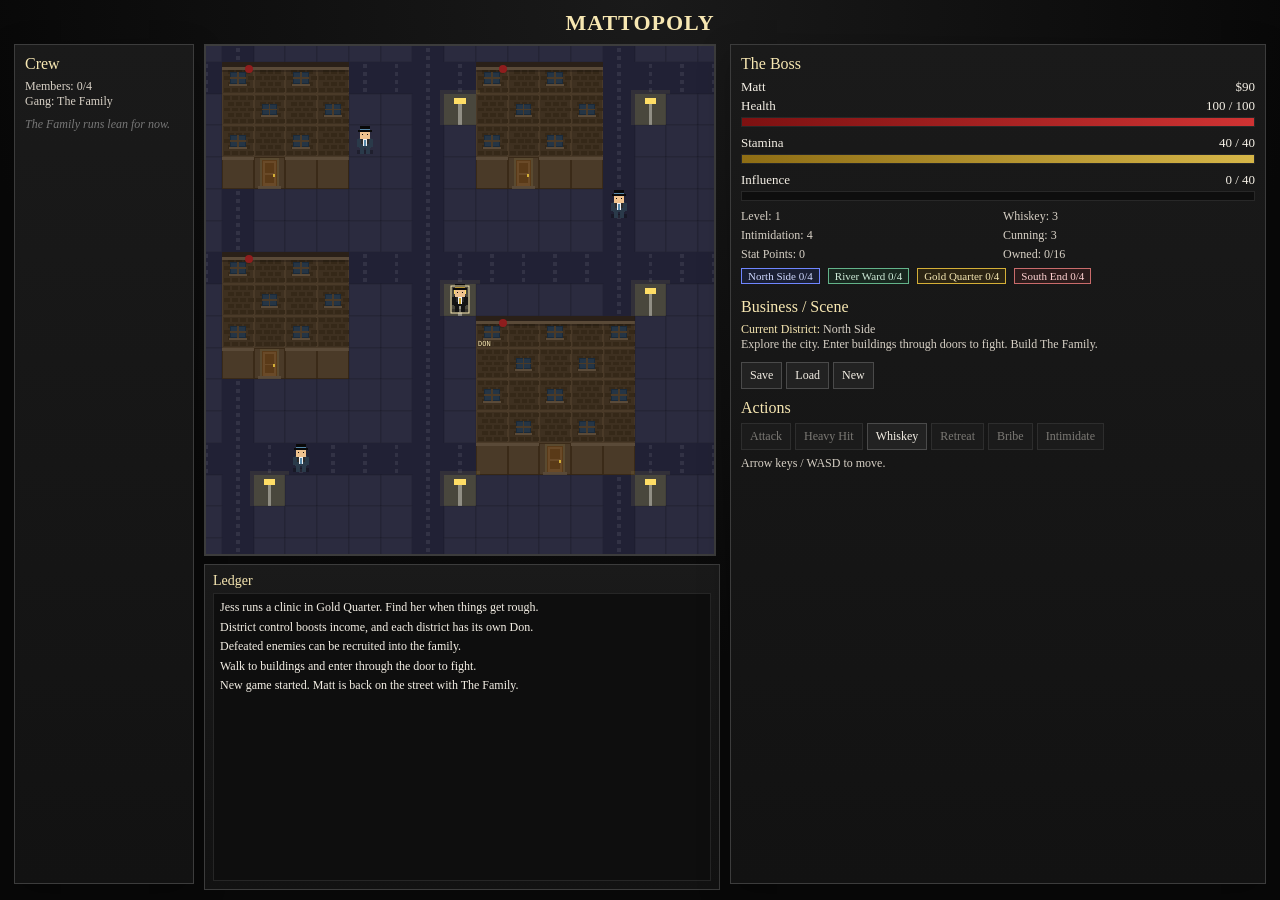
<file: Index.html>
<!DOCTYPE html>
<html lang="en">
<head>
  <meta charset="UTF-8">
  <title>Mattopoly</title>
  <link rel="stylesheet" href="style.css">
</head>
<body>
  <div class="wrap">
    <h1>MATTOPOLY</h1>
    <div class="main-grid">
      <!-- LEFT: Crew Panel -->
      <div class="crew-panel">
        <div class="heading">Crew</div>
        <div class="small">
          <div>Members: <span id="crewLabel">0</span>/<span id="crewCapLabel">4</span></div>
          <div>Gang: <span id="gangNameLabel">The Family</span></div>
        </div>
        <div id="crewInfo" class="crew-list"></div>
      </div>

      <!-- CENTER: Canvas + Ledger -->
      <div class="center-col">
        <canvas id="game" width="512" height="512"></canvas>
        <div class="ledger-panel">
          <div class="heading">Ledger</div>
          <div id="log" class="log"></div>
        </div>
      </div>

      <!-- RIGHT: Stats Panel -->
      <div class="panel">
        <div class="section">
          <div class="heading">The Boss</div>
          <div class="statline"><span>Matt</span><span id="moneyLabel">$0</span></div>
          <div class="statline"><span>Health</span><span id="hpLabel">100 / 100</span></div>
          <div class="bar"><div id="hpFill" class="fill hp"></div></div>

          <div class="statline"><span>Stamina</span><span id="staminaLabel">40 / 40</span></div>
          <div class="bar"><div id="staminaFill" class="fill stam"></div></div>

          <div class="statline"><span>Influence</span><span id="xpLabel">0 / 40</span></div>
          <div class="bar"><div id="xpFill" class="fill xp"></div></div>

          <div class="grid2 small">
            <div>Level: <span id="levelLabel">1</span></div>
            <div>Whiskey: <span id="whiskeyLabel">3</span></div>
            <div>Intimidation: <span id="intimidationLabel">4</span></div>
            <div>Cunning: <span id="cunningLabel">3</span></div>
            <div>Stat Points: <span id="statPointsLabel">0</span></div>
            <div>Owned: <span id="ownedLabel">0</span>/<span id="totalLabel">0</span></div>
          </div>

          <div class="badges">
            <span class="badge" id="badgeNorth">North Side <span id="districtNorth">0/0</span></span>
            <span class="badge" id="badgeRiver">River Ward <span id="districtRiver">0/0</span></span>
            <span class="badge" id="badgeGold">Gold Quarter <span id="districtGold">0/0</span></span>
            <span class="badge" id="badgeSouth">South End <span id="districtSouth">0/0</span></span>
          </div>
        </div>

        <div class="section">
          <div class="heading">Business / Scene</div>
          <div id="info" class="small">Walk the city. Claim every district, defeat every Don, and build Mattopoly.</div>
        </div>

        <div class="section">
          <div class="buttons" style="margin-bottom:6px;">
            <button id="saveBtn">Save</button>
            <button id="loadBtn">Load</button>
            <button id="newGameBtn">New</button>
          </div>

          <div id="statPointRow" class="buttons hidden" style="margin-bottom:6px;">
            <button id="addHpBtn">+HP</button>
            <button id="addStaminaBtn">+Stam</button>
            <button id="addIntimidationBtn">+Intim</button>
            <button id="addCunningBtn">+Cunn</button>
          </div>
        </div>

        <div class="section">
          <div class="heading">Actions</div>
          <div id="mainButtons" class="buttons">
            <button id="attackBtn">Attack</button>
            <button id="heavyBtn">Heavy Hit</button>
            <button id="whiskeyBtn">Whiskey</button>
            <button id="retreatBtn">Retreat</button>
            <button id="bribeBtn">Bribe</button>
            <button id="intimidateBtn">Intimidate</button>
          </div>

          <div id="clinicButtons" class="buttons hidden" style="margin-top:6px;">
            <button id="healYesBtn">Yes, Heal</button>
            <button id="healNoBtn">No, Leave</button>
          </div>

          <div id="decisionButtons" class="buttons hidden" style="margin-top:6px;">
            <button id="recruitBtn">Recruit</button>
            <button id="spareBtn">Spare</button>
            <button id="eliminateBtn">Eliminate</button>
          </div>

          <div class="small" style="margin-top:6px;">
            Arrow keys / WASD to move.
          </div>
        </div>
      </div>
    </div>
  </div>

  <script src="world.js"></script>
  <script src="renderer.js"></script>
  <script src="script.js"></script>
</body>
</html>
</file>
<file: style.css>
:root{
  --bg:#0b0b0b;
  --panel:#121212;
  --panel2:#1a1a1a;
  --line:#3c3c3c;
  --text:#f4efe5;
  --gold:#c9a227;
  --red:#8f1d1d;
  --green:#1f6b43;
  --blue:#305d9b;
  --clinic:#6d1b53;
  --cream:#f3efe6;
}

*{
  box-sizing:border-box;
}

body{
  margin:0;
  background:radial-gradient(circle at top, #1a1a1a 0%, #080808 60%);
  color:var(--text);
  font-family:Georgia, "Times New Roman", serif;
  overflow-y:hidden;
}

.wrap{
  max-width:1340px;
  margin:0 auto;
  padding:10px 14px;
  height:100vh;
  display:flex;
  flex-direction:column;
}

h1{
  margin:0 0 8px;
  text-align:center;
  color:#f7e7b2;
  letter-spacing:1px;
  font-size:22px;
}

.main-grid{
  display:grid;
  grid-template-columns:180px 516px 1fr;
  gap:10px;
  flex:1;
  min-height:0;
}

canvas{
  display:block;
  width:512px;
  height:512px;
  image-rendering:pixelated;
  border:2px solid var(--line);
  background:#111;
}

.center-col{
  display:flex;
  flex-direction:column;
  gap:8px;
  min-height:0;
}

/* LEFT: Crew Panel */
.crew-panel{
  padding:10px;
  background:linear-gradient(180deg, var(--panel2), var(--panel));
  border:1px solid var(--line);
  box-shadow:0 10px 30px rgba(0,0,0,.25);
  overflow-y:auto;
  max-height:calc(100vh - 60px);
}

.crew-list{
  font-size:12px;
  color:#d7d0c5;
  margin-top:6px;
}

.crew-member{
  padding:6px;
  margin-bottom:6px;
  background:#0e0e0e;
  border:1px solid #262626;
  border-radius:2px;
}

.crew-member .name{
  color:#f7e7b2;
  font-size:13px;
  margin-bottom:2px;
}

.crew-member .stats{
  font-size:11px;
  color:#aaa;
  line-height:1.4;
}

.crew-member .kick-btn{
  display:block;
  margin-top:4px;
  padding:2px 6px;
  font-size:10px;
  background:#2a1515;
  border:1px solid #5a2020;
  color:#ffbbbb;
  cursor:pointer;
  font-family:inherit;
  min-width:0;
}

.crew-member .kick-btn:hover{
  background:#3a1a1a;
}

.crew-empty{
  font-size:12px;
  color:#777;
  font-style:italic;
  margin-top:8px;
}

/* RIGHT: Stats Panel */
.panel{
  padding:10px;
  background:linear-gradient(180deg, var(--panel2), var(--panel));
  border:1px solid var(--line);
  box-shadow:0 10px 30px rgba(0,0,0,.25);
  overflow-y:auto;
  max-height:calc(100vh - 60px);
}

.section{
  margin-bottom:10px;
}

.heading{
  font-size:16px;
  color:#f7e7b2;
  margin:0 0 6px;
}

.grid2{
  display:grid;
  grid-template-columns:1fr 1fr;
  gap:4px 10px;
}

.statline{
  display:flex;
  justify-content:space-between;
  gap:8px;
  font-size:13px;
  margin-bottom:3px;
}

.bar{
  height:10px;
  background:#0e0e0e;
  border:1px solid #282828;
  margin-bottom:8px;
  overflow:hidden;
}

.fill{
  height:100%;
  width:0%;
}

.hp{
  background:linear-gradient(90deg,#7d1111,#cf3333);
}

.stam{
  background:linear-gradient(90deg,#8e6d14,#d6b648);
}

.xp{
  background:linear-gradient(90deg,#244a82,#518cf9);
}

.small{
  font-size:12px;
  color:#d7d0c5;
}

.badges{
  margin-top:4px;
}

.badge{
  display:inline-block;
  margin:0 4px 4px 0;
  padding:1px 6px;
  border:1px solid #594b1a;
  background:#231d0d;
  color:#f7e7b2;
  font-size:11px;
}

#badgeNorth{
  border-color:#6f86ff;
  color:#cfd8ff;
  background:#1a1f33;
}

#badgeRiver{
  border-color:#63b38a;
  color:#cdebd8;
  background:#18271f;
}

#badgeGold{
  border-color:#d4af37;
  color:#f5e7b2;
  background:#2b2413;
}

#badgeSouth{
  border-color:#c96b6b;
  color:#ffd1d1;
  background:#2b1b1b;
}

.buttons{
  display:flex;
  flex-wrap:wrap;
  gap:4px;
}

button{
  background:#222;
  color:var(--text);
  border:1px solid #4a4a4a;
  padding:5px 8px;
  font-family:inherit;
  cursor:pointer;
  min-width:0;
  font-size:12px;
}

button:hover{
  background:#2d2d2d;
}

button:disabled{
  opacity:.45;
  cursor:not-allowed;
}

.hidden{
  display:none !important;
}

/* BOTTOM CENTER: Ledger */
.ledger-panel{
  padding:8px;
  background:linear-gradient(180deg, var(--panel2), var(--panel));
  border:1px solid var(--line);
  flex:1;
  min-height:0;
  display:flex;
  flex-direction:column;
}

.ledger-panel .heading{
  font-size:14px;
  margin-bottom:4px;
  flex-shrink:0;
}

.log{
  flex:1;
  min-height:80px;
  overflow-y:auto;
  background:#0e0e0e;
  border:1px solid #262626;
  padding:6px;
  line-height:1.3;
  font-size:12px;
}

.log-entry{
  margin-bottom:4px;
}

.gold{
  color:#f7e7b2;
}

.win{
  color:#b9f7ca;
}

.danger{
  color:#ffbbbb;
}

.blue{
  color:#b8d3ff;
}

@media (max-width: 980px){
  .main-grid{
    grid-template-columns:1fr;
  }

  canvas{
    margin:0 auto;
  }

  .panel, .crew-panel{
    max-height:none;
  }

  body{
    overflow-y:auto;
  }
}
</file>
